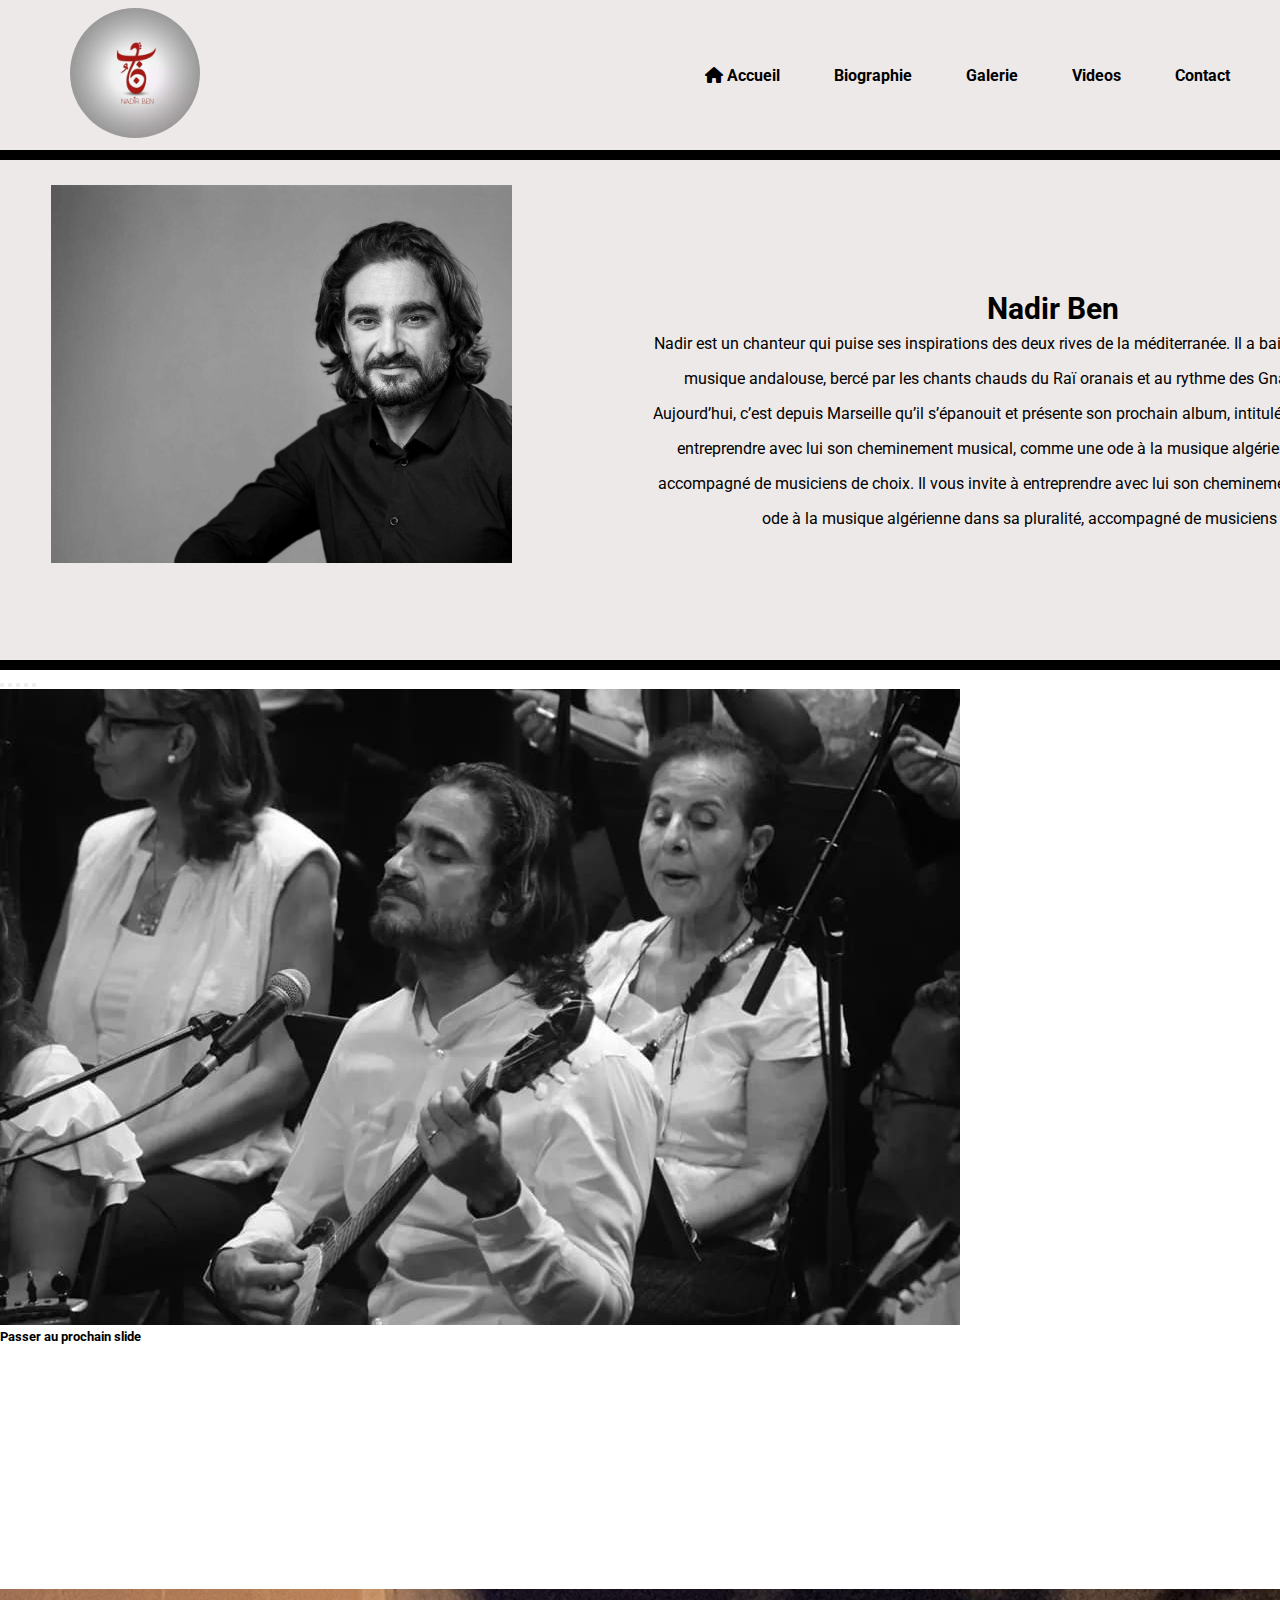
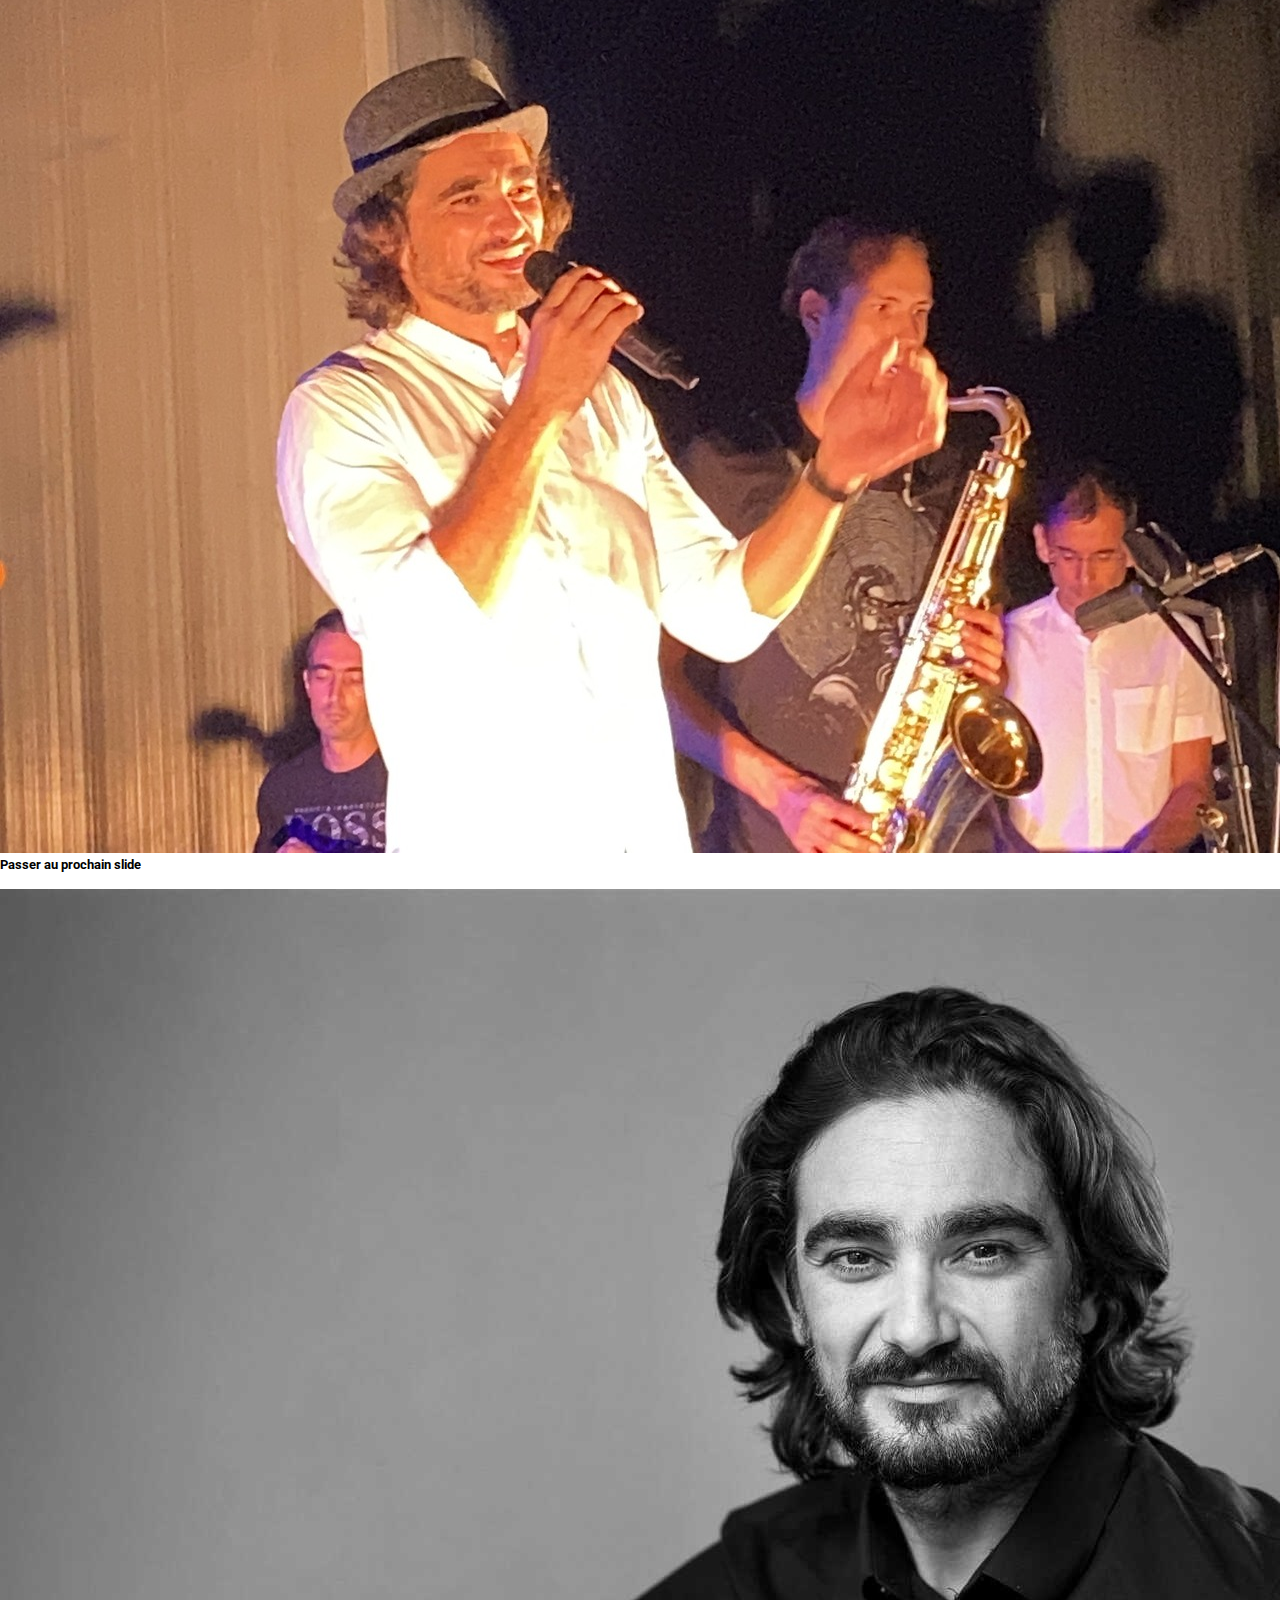
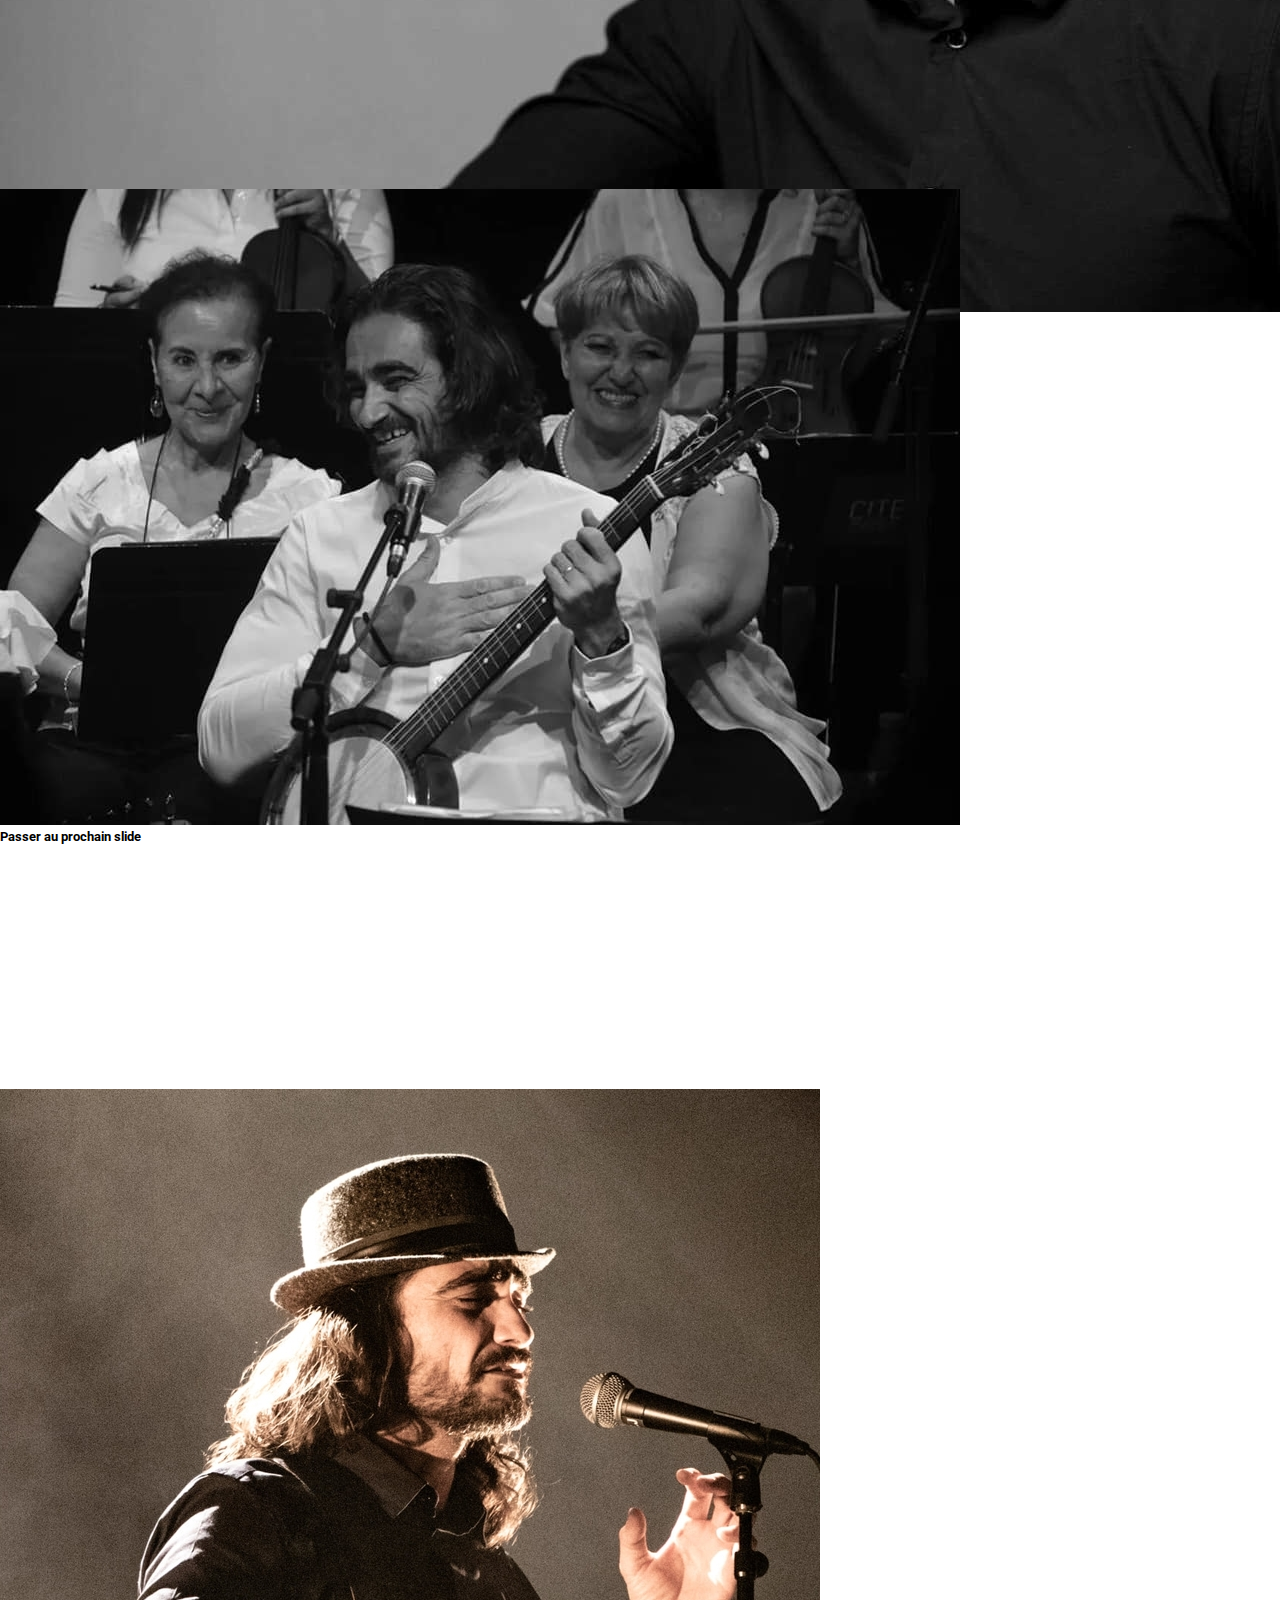
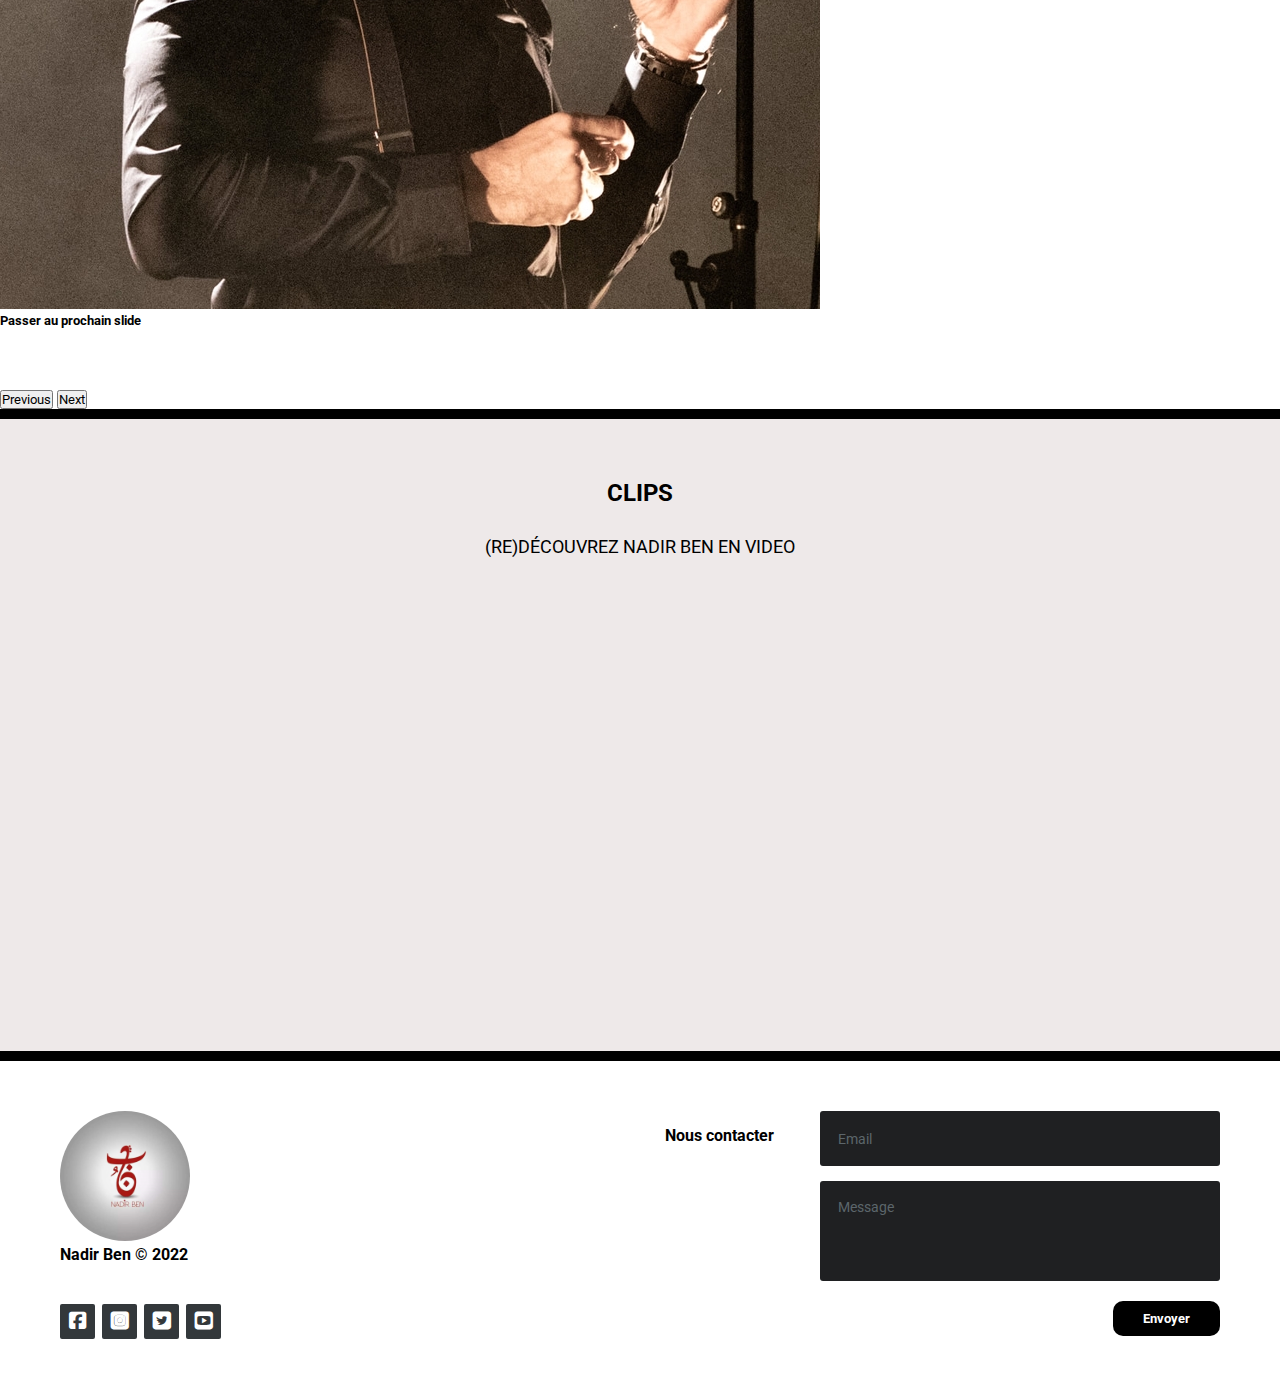
<file: index.html>
<!DOCTYPE html>
<html lang="fr">
    <head>
        <meta charset="UTF-8">
        <meta name="viewport" content="width=device-width, initial-scale=1.0"> 
        <title>Fan site </title>
        <link rel="stylesheet" href="https://cdnjs.cloudflare.com/ajax/libs/font-awesome/6.2.0/css/all.min.css">  <!-- liens pour telecharger les icons-->                           
        <link rel="stylesheet" href="fansite.css">
        <link href="https://cdn.jsdelivr.net/npm/bootstrap@5.0.2/dist/css/bootstrap.min.css" rel="stylesheet" integrity="sha384-EVSTQN3/azprG1Anm3QDgpJLIm9Nao0Yz1ztcQTwFspd3yD65VohhpuuCOmLASjC" crossorigin="anonymous">
        <script src="https://cdn.jsdelivr.net/npm/bootstrap@5.0.2/dist/js/bootstrap.bundle.min.js" integrity="sha384-MrcW6ZMFYlzcLA8Nl+NtUVF0sA7MsXsP1UyJoMp4YLEuNSfAP+JcXn/tWtIaxVXM" crossorigin="anonymous"></script>


    </head>
    <body>
        <header role="header" >
            <div id="logo_20">
                <img id="logo" src="img/logoben.jpg" alt="nadir" >

            </div>   
        
            <div class="m-right">
                <a href="file:///C:/Users/AA/Bureau/github/page%20fan/index.html" class="m-link"><i class="fa-solid fa-house"></i> Accueil</a>
                <a href="file:///C:/Users/AA/Bureau/github/page%20fan/biographie.html" class="m-link"><i class=""></i>Biographie</a>
                <a href="file:///C:/Users/AA/Bureau/github/page%20fan/galerie.html" class="m-link"><i class=""></i> Galerie</a>
                <a href="file:///C:/Users/AA/Bureau/github/page%20fan/videos.html" class="m-link"><i class=""></i> Videos</a>
                <a href="#Nous contacter" class="m-link"><i class=""></i> Contact</a>
            </div>
    
        </header>
      
        <main>

        <div id="ligne-noir"></div>   <!--ligne noire -->
<!--#######################    PRENSTATION + PHOTO ####################################-->
            <section role="block_2">
                <div class="blockpresentation">
                    <div class="m-left1">
                        <img src="img/pic3.jpg" alt="decoration" id="nadirphoto">
                    </div>
                    <div class="m-right1">
                        <div class="m-right11">
                            <div class="nadirtitre1">
                            <p><strong>Nadir Ben </strong></p>
                            </div>
                            <p>Nadir est un chanteur qui puise ses inspirations des deux rives de la méditerranée. 
                              Il a baigné dans l’héritage de la musique andalouse, bercé par les chants chauds du Raï oranais et au rythme
                              des Gnawas nord-africains. Aujourd’hui, c’est depuis Marseille qu’il s’épanouit et présente son prochain album,
                              intitulé Maturity. Il vous invite à entreprendre avec lui son cheminement musical, 
                              comme une ode à la musique algérienne dans sa pluralité, accompagné de musiciens de choix.
                             Il vous invite à entreprendre avec lui son cheminement musical, comme une ode à la musique algérienne dans sa pluralité,
                              accompagné de musiciens de choix.
                            </p>
                        </div>
                    </div>

                </div>  
            </section>

        <div id="ligne-noir"></div>   <!--ligne noire -->

<!--################################ SLIDE PHOTOS  ####################################-->

  <div id="carouselExampleCaptions" class="carousel slide" data-bs-ride="false">
    <div class="carousel-indicators">
      <button type="button" data-bs-target="#carouselExampleCaptions" data-bs-slide-to="0" class="active" aria-current="true" aria-label="Slide 1"></button>
      <button type="button" data-bs-target="#carouselExampleCaptions" data-bs-slide-to="1" aria-label="Slide 2"></button>
      <button type="button" data-bs-target="#carouselExampleCaptions" data-bs-slide-to="2" aria-label="Slide 3"></button>
      <button type="button" data-bs-target="#carouselExampleCaptions" data-bs-slide-to="3" aria-label="Slide 4"></button>
      <button type="button" data-bs-target="#carouselExampleCaptions" data-bs-slide-to="4" aria-label="Slide 5"></button>
    
 
    </div>
    <div class="carousel-inner">

      <div class="carousel-item active">
        <img src="img/pic6.jpg" class="d-block w-100" alt="...">
        <div class="carousel-caption d-none d-md-block">
          <h5>Passer au prochain slide</h5>
          <p></p>
        </div>
      </div>

      <div class="carousel-item">
        <img src="img/pic4.jpg" class="d-block w-100" alt="...">
        <div class="carousel-caption d-none d-md-block">
          <h5>Passer au prochain slide</h5>
          
        </div>
      </div>

      <div class="carousel-item">
        <img src="img/pic3.jpg" class="d-block w-100" alt="...">
        <div class="carousel-caption d-none d-md-block">
          <h5>Passer au prochain slide</h5>
         
        </div>
      </div>

      <div class="carousel-item">
        <img src="img/pic5.jpg" class="d-block w-100" alt="...">
        <div class="carousel-caption d-none d-md-block">
          <h5>Passer au prochain slide</h5>
      
        </div>
      </div>

      <div class="carousel-item">
        <img src="img/pic7.jpg" class="d-block w-100" alt="...">
        <div class="carousel-caption d-none d-md-block">
          <h5>Passer au prochain slide</h5>
    
        </div>
      </div>
    

    </div>
    <button class="carousel-control-prev" type="button" data-bs-target="#carouselExampleCaptions" data-bs-slide="prev">
      <span class="carousel-control-prev-icon" aria-hidden="true"></span>
      <span class="visually-hidden">Previous</span>
    </button>
    <button class="carousel-control-next" type="button" data-bs-target="#carouselExampleCaptions" data-bs-slide="next">
      <span class="carousel-control-next-icon" aria-hidden="true"></span>
      <span class="visually-hidden">Next</span>
    </button>
  </div>

<!--#####################################  REDECOUVERTE AVEC videos youtube ################################################-->
        <div id="ligne-noir"></div>   
        <section id="block_5">
            <div id="block_5_titre">
                <h2>CLIPS</h2>
                <p>
                  (RE)DÉCOUVREZ NADIR BEN EN VIDEO
                </p>
            </div>
            <div id="videos">
                <div id="video_element">
                    <div class="video">
                        <iframe src="https://www.youtube.com/embed/QkYzQWNyO1U" title="Nadir Ben - ZINE EL 3AMAMA  زين العمامة (Official video) (2022)" frameborder="0" allow="accelerometer; autoplay; clipboard-write; encrypted-media; gyroscope; picture-in-picture" allowfullscreen></iframe>
                    </div>

                    <div class="video">
                      <iframe  src="https://www.youtube.com/embed/HzSzR7PVcVg" title="YouTube video player" frameborder="0" allow="accelerometer; autoplay; clipboard-write; encrypted-media; gyroscope; picture-in-picture" allowfullscreen></iframe>
                    </div>

                    <div class="video">
                      <iframe  src="https://www.youtube.com/embed/uoEJqsOQBD8" title="Nadir Ben - Sallou صلّو ( Official Video ) [2021]" frameborder="0" allow="accelerometer; autoplay; clipboard-write; encrypted-media; gyroscope; picture-in-picture" allowfullscreen></iframe>
                    </div>

                </div>
            </div>
        </section>

        <div id="ligne-noir"></div>  
        <!--####################### footer CONTACT ##################""""""-->
        
        <footer class="footer-distributed">
          <div class="footer-left">
            <span><img id="logo" src="img/logoben.jpg" alt="logo"></span>
          
            <p class="footer-company-name">Nadir Ben © 2022</p>
            <div class="footer-icons">
              
                <a href="https://www.facebook.com/nadirbenmusic/" target="_blank"><i class="fa-brands fa-square-facebook"></i></a>
                <a href="https://www.instagram.com/benmansour_nadir/?fbclid=IwAR2FIMyJxH2l30YJsrL1IvwLQzvFI8ENbQ4OFqbkJS1SCjyouAxAJ7YZtx8" target="_blank"><i class="fas fa-brands fa-square-instagram"></i></a>
                <a href="https://mobile.twitter.com/benmansournadir" target="_blank"><i class="fas fa-brands fa-square-twitter"></i></a>
                <a href="https://www.youtube.com/c/NadirBenmansour" target="_blank"><i class="fas fa-brands fa-square-youtube"></i></a>
            
            </div>
          </div>
          <div class="footer-right">
            <p>Nous contacter<a name="Nous contacter"></a></p>
            <form action="a.benkhelfallah@gmail.com" method="post">
              <input type="text" name="email" placeholder="Email">
              <textarea name="message" placeholder="Message"></textarea>
              <button>Envoyer</button>
            </form>
          </div>
        </footer>
        
        </main>
    </body>
</html>
</file>
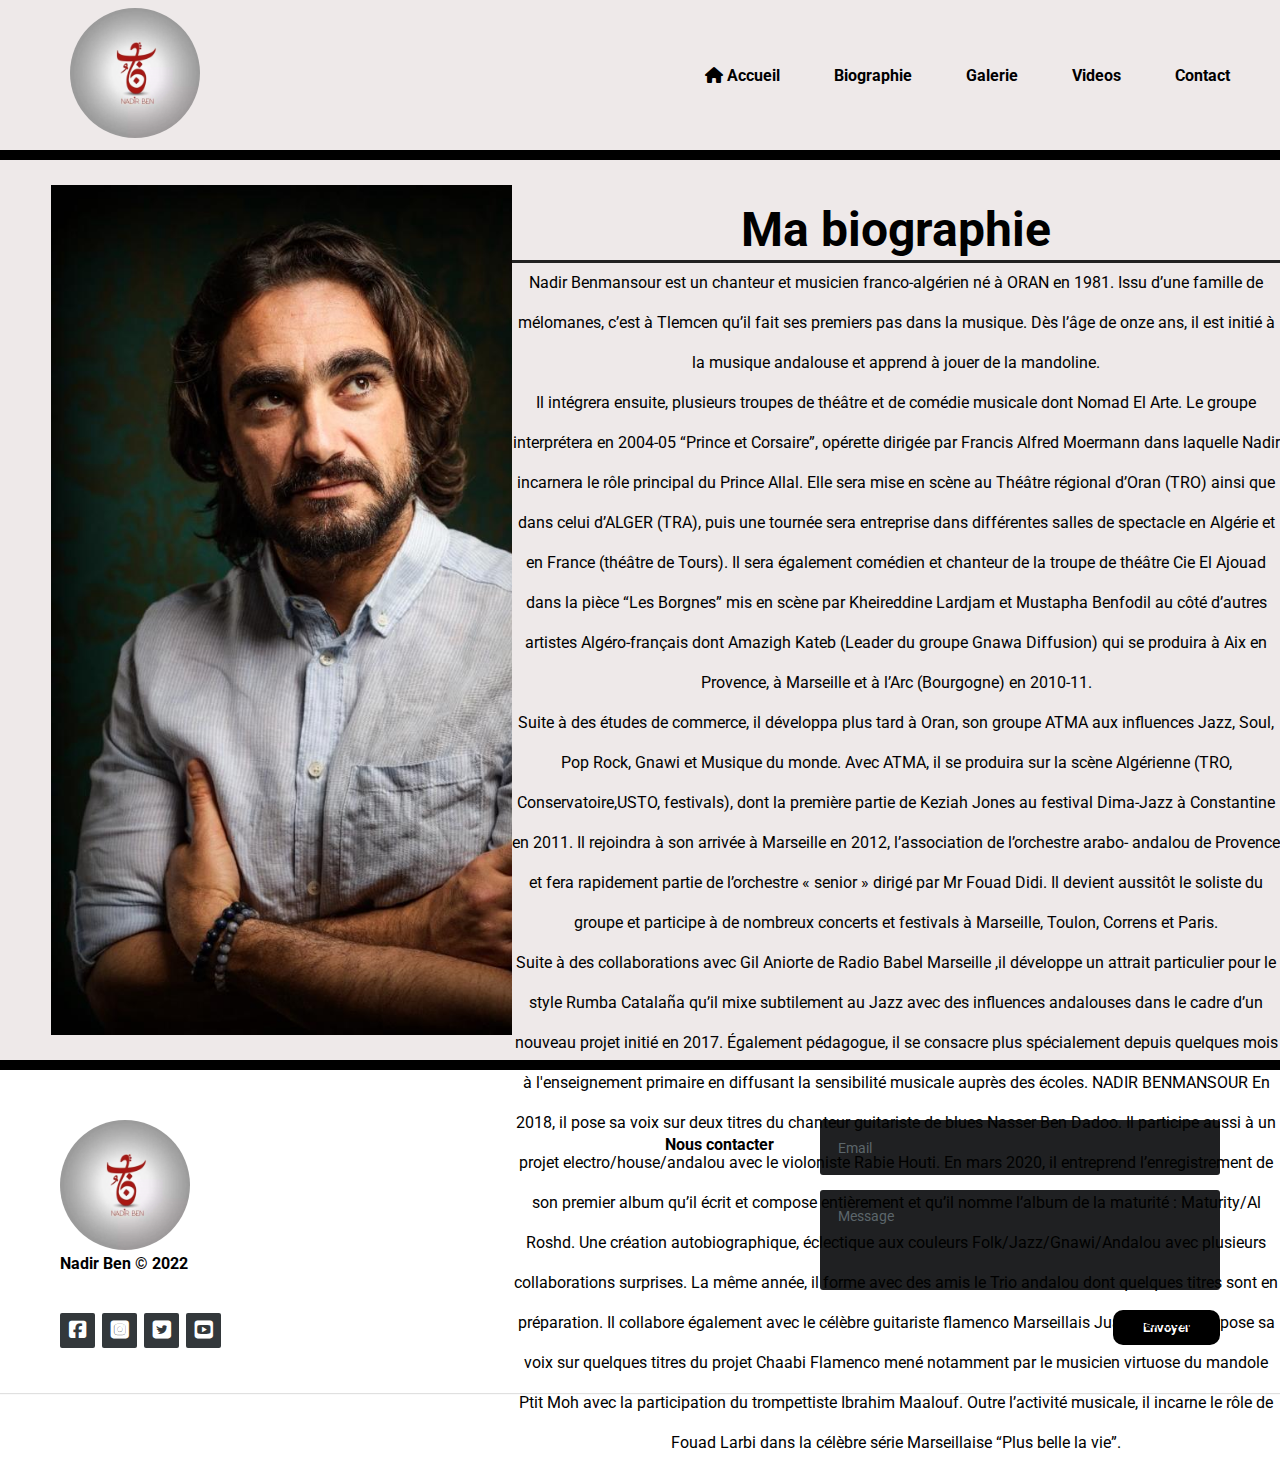
<file: biographie.html>
<!DOCTYPE html>
<html lang="fr">
    <head>
        <meta charset="UTF-8">
        <meta name="viewport" content="width=device-width, initial-scale=1.0"> 
        <title>Biographie fan site </title>
        <link rel="stylesheet" href="https://cdnjs.cloudflare.com/ajax/libs/font-awesome/6.2.0/css/all.min.css">  <!-- liens pour telecharger les icons-->                           
        <link rel="stylesheet" href="fansite.css">
        <link href="https://cdn.jsdelivr.net/npm/bootstrap@5.0.2/dist/css/bootstrap.min.css" rel="stylesheet" integrity="sha384-EVSTQN3/azprG1Anm3QDgpJLIm9Nao0Yz1ztcQTwFspd3yD65VohhpuuCOmLASjC" crossorigin="anonymous">
        <script src="https://cdn.jsdelivr.net/npm/bootstrap@5.0.2/dist/js/bootstrap.bundle.min.js" integrity="sha384-MrcW6ZMFYlzcLA8Nl+NtUVF0sA7MsXsP1UyJoMp4YLEuNSfAP+JcXn/tWtIaxVXM" crossorigin="anonymous"></script>


    </head>
    <body>
        <header role="header" >
            <div id="logo_20">
                <img id="logo" src="img/logoben.jpg" alt="nadir" >

            </div>   
        
            <div class="m-right">
                <a href="file:///C:/Users/AA/Bureau/github/page%20fan/index.html" class="m-link"><i class="fa-solid fa-house"></i> Accueil</a>
                <a href="file:///C:/Users/AA/Bureau/github/page%20fan/biographie.html" class="m-link"><i class=""></i>Biographie</a>
                <a href="file:///C:/Users/AA/Bureau/github/page%20fan/galerie.html" class="m-link"><i class=""></i> Galerie</a>
                <a href="file:///C:/Users/AA/Bureau/github/page%20fan/videos.html" class="m-link"><i class=""></i> Videos</a>
                <a href="#Nous contacter" class="m-link"><i class=""></i> Contact</a>
            </div>
    
        </header>
        <div id="ligne-noir"></div>   <!--barre noire -->
        <section role="block_2">
            <div class="blockbio">
                <div class="m-bio1">
                    <img src="img/110.jpg" alt="bio" id="nadirphoto">
                </div>
                <div class="m-bio2">
                    <div class="biographie">
                        <div class="biotitre">
                        <p><strong>Ma biographie </strong></p>
                        </div>
                        <p>Nadir Benmansour est un chanteur et
                            musicien franco-algérien né à ORAN
                            en 1981. Issu d’une famille de
                            mélomanes, c’est à Tlemcen qu’il fait
                            ses premiers pas dans la musique.
                            Dès l’âge de onze ans, il est initié à la
                            musique andalouse et apprend à
                            jouer de la mandoline.</br>
                            Il intégrera ensuite, plusieurs troupes
                            de théâtre et de comédie musicale
                            dont Nomad El Arte. Le groupe
                            interprétera en 2004-05 “Prince et
                            Corsaire”, opérette dirigée par Francis
                            Alfred Moermann dans laquelle Nadir
                            incarnera le rôle principal du Prince
                            Allal. Elle sera mise en scène au
                            Théâtre régional d’Oran (TRO) ainsi
                            que dans celui d’ALGER (TRA), puis
                            une tournée sera entreprise dans
                            différentes salles de spectacle en
                            Algérie et en France (théâtre de
                            Tours). Il sera également comédien et
                            chanteur de la troupe de théâtre Cie
                            El Ajouad dans la pièce “Les Borgnes” mis en scène par Kheireddine Lardjam et
                            Mustapha Benfodil au côté d’autres artistes Algéro-français dont Amazigh Kateb (Leader
                            du groupe Gnawa Diffusion) qui se produira à Aix en Provence, à Marseille et à l’Arc
                            (Bourgogne) en 2010-11.</br>
                            Suite à des études de commerce, il développa plus tard à Oran, son groupe ATMA aux
                            influences Jazz, Soul, Pop Rock, Gnawi et Musique du monde. Avec ATMA, il se
                            produira sur la scène Algérienne (TRO, Conservatoire,USTO, festivals), dont la première
                            partie de Keziah Jones au festival Dima-Jazz à Constantine en 2011.
                            Il rejoindra à son arrivée à Marseille en 2012, l’association de l’orchestre arabo- andalou
                            de Provence et fera rapidement partie de l’orchestre « senior » dirigé par Mr Fouad Didi.
                            Il devient aussitôt le soliste du groupe et participe à de nombreux concerts et festivals à
                            Marseille, Toulon, Correns et Paris.</br>
                            Suite à des collaborations avec Gil Aniorte de Radio Babel Marseille ,il développe un
                            attrait particulier pour le style Rumba Catalaña qu’il mixe subtilement au Jazz avec des
                            influences andalouses dans le cadre d’un nouveau projet initié en 2017.
                            Également pédagogue, il se consacre plus spécialement depuis quelques mois à
                            l'enseignement primaire en diffusant la sensibilité musicale auprès des écoles.
                            NADIR BENMANSOUR
                            
                            En 2018, il pose sa voix sur deux titres du chanteur guitariste de blues Nasser Ben
                            Dadoo. Il participe aussi à un projet electro/house/andalou avec le violoniste Rabie Houti.
                            En mars 2020, il entreprend l’enregistrement de son premier album qu’il écrit et compose
                            entièrement et qu’il nomme l’album de la maturité : Maturity/Al Roshd. Une création
                            autobiographique, éclectique aux couleurs Folk/Jazz/Gnawi/Andalou avec plusieurs
                            collaborations surprises. La même année, il forme avec des amis le Trio andalou dont
                            quelques titres sont en préparation. Il collabore également avec le célèbre guitariste
                            flamenco Marseillais Juan Carmona et pose sa voix sur quelques titres du projet Chaabi
                            Flamenco mené notamment par le musicien virtuose du mandole Ptit Moh avec la
                            participation du trompettiste Ibrahim Maalouf.
                            Outre l’activité musicale, il incarne le rôle de Fouad Larbi dans la célèbre série
                            Marseillaise “Plus belle la vie”.
                        </p>
                    </div>
                </div>

            </div>  
        </section>
        <div id="ligne-noir"></div>   <!--barre noire -->
      









        <footer class="footer-distributed">
            <div class="footer-left">
              <span><img id="logo" src="img/logoben.jpg" alt="logo"></span>
            
              <p class="footer-company-name">Nadir Ben © 2022</p>
              <div class="footer-icons">
                
                  <a href="https://www.facebook.com/nadirbenmusic/" target="_blank"><i class="fa-brands fa-square-facebook"></i></a>
                  <a href="https://www.instagram.com/benmansour_nadir/?fbclid=IwAR2FIMyJxH2l30YJsrL1IvwLQzvFI8ENbQ4OFqbkJS1SCjyouAxAJ7YZtx8" target="_blank"><i class="fas fa-brands fa-square-instagram"></i></a>
                  <a href="https://mobile.twitter.com/benmansournadir" target="_blank"><i class="fas fa-brands fa-square-twitter"></i></a>
                  <a href="https://www.youtube.com/c/NadirBenmansour" target="_blank"><i class="fas fa-brands fa-square-youtube"></i></a>
              
              </div>
            </div>
            <div class="footer-right">
                <p>Nous contacter<a name="Nous contacter"></a></p>
              <form action="mailto:a.benkhelfallah@gmail.com" method="post">
                <input type="text" name="email" placeholder="Email">
                <textarea name="message" placeholder="Message"></textarea>
                <button>Envoyer</button>
              </form>
            </div>
          </footer>
    </body>
</html>
</file>
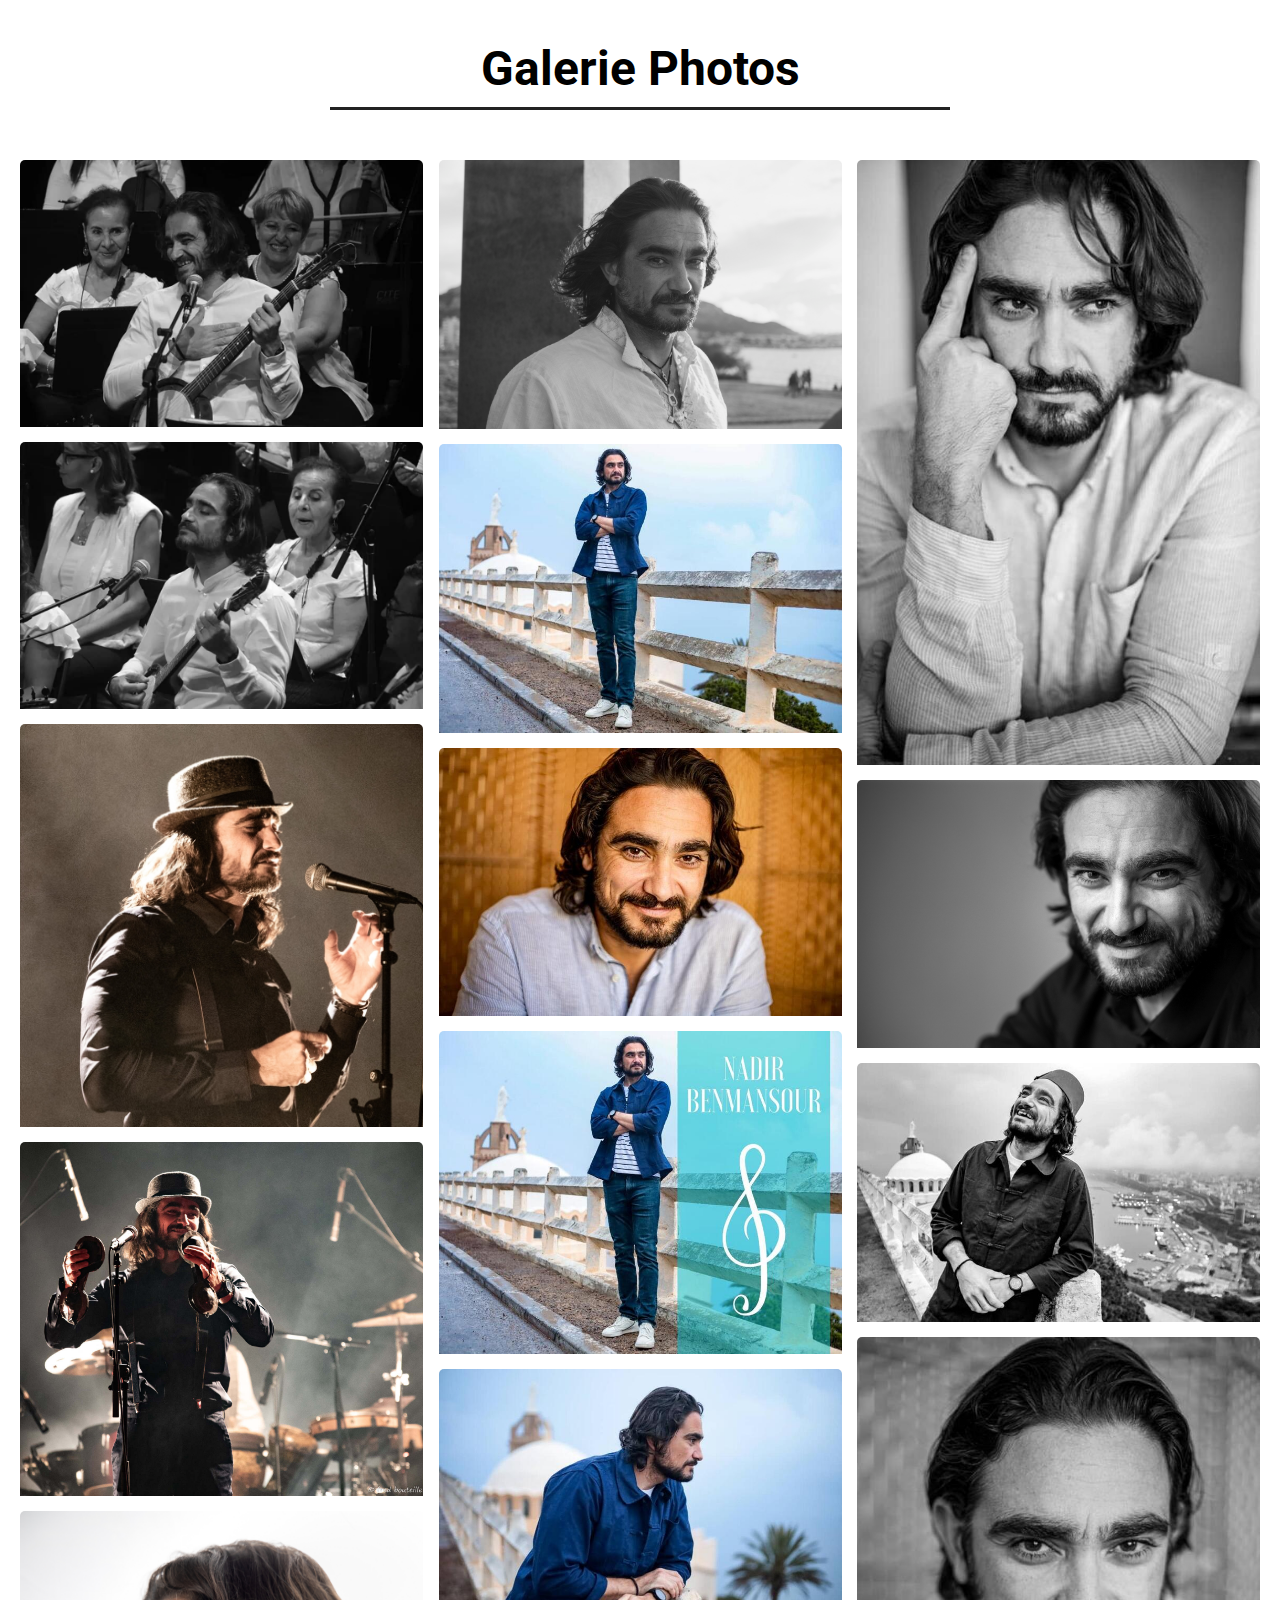
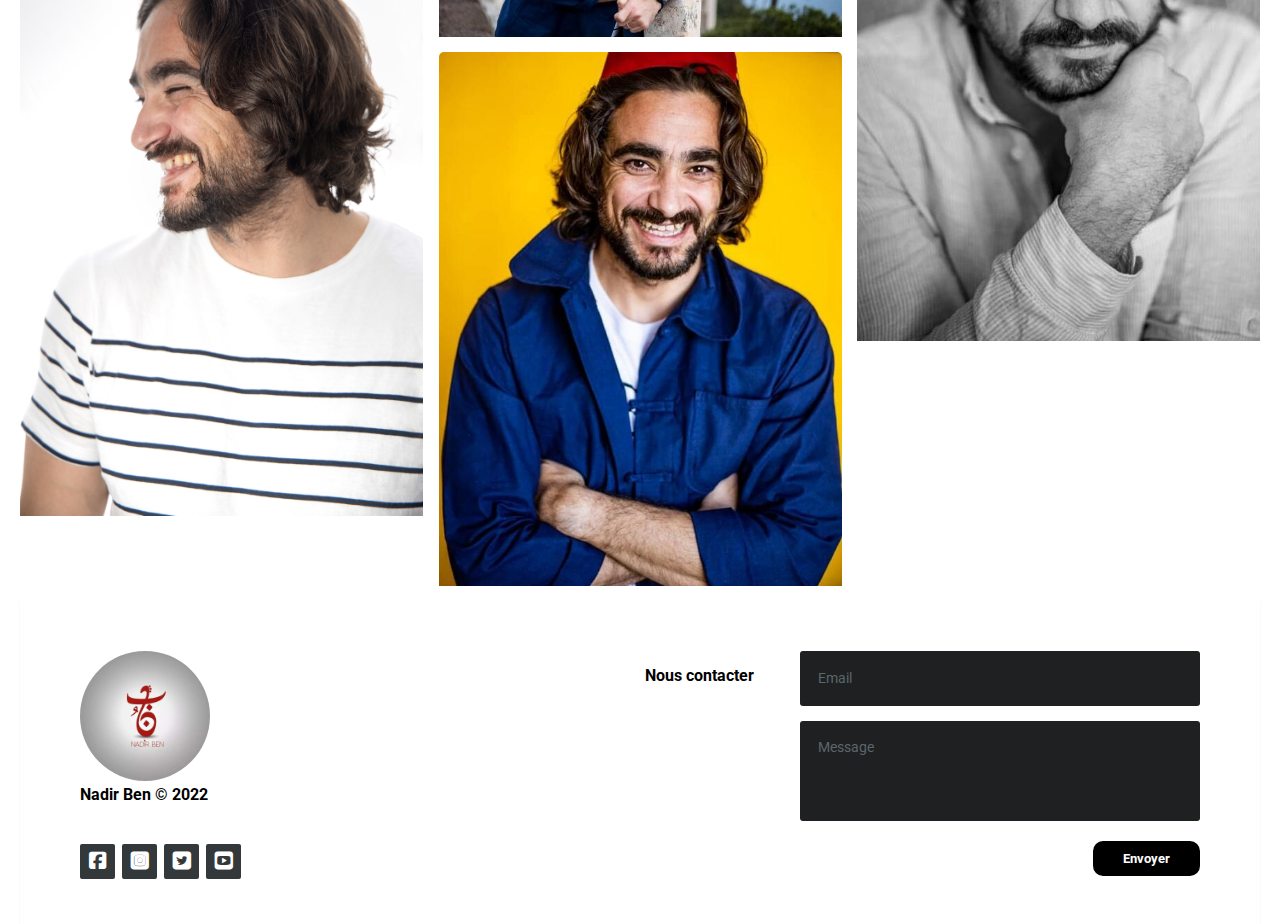
<file: galerie.html>
<!DOCTYPE html>
<html>
<head>
	<title>Galerie fan site</title>
	
  <link rel="stylesheet" href="https://cdnjs.cloudflare.com/ajax/libs/font-awesome/6.2.0/css/all.min.css">  <!-- liens pour telecharger les icons-->                           
  <link rel="stylesheet" href="fansite.css">
  <link href="https://cdn.jsdelivr.net/npm/bootstrap@5.0.2/dist/css/bootstrap.min.css" rel="stylesheet" integrity="sha384-EVSTQN3/azprG1Anm3QDgpJLIm9Nao0Yz1ztcQTwFspd3yD65VohhpuuCOmLASjC" crossorigin="anonymous">
  <script src="https://cdn.jsdelivr.net/npm/bootstrap@5.0.2/dist/js/bootstrap.bundle.min.js" integrity="sha384-MrcW6ZMFYlzcLA8Nl+NtUVF0sA7MsXsP1UyJoMp4YLEuNSfAP+JcXn/tWtIaxVXM" crossorigin="anonymous"></script>

</head>
<body>
  <div class="container">
    <div class="heading">
      <p><strong>Galerie Photos</strong></p>
    </div>
    <div class="box">
      
      <div class="dream">
        <img src="img/pic5.jpg">
         <img src="img/pic6.jpg">
          <img src="img/pic7.jpg">
           <img src="img/pic8.jpg">
            <img src="img/pic9.jpg">
            
      </div>

      <div class="dream">
        <img src="img/pic10.jpg">
         <img src="img/pic11.jpg">
          <img src="img/pic12.jpg">
          <img src="img/pic13.jpg">
           <img src="img/pic14.jpg">
            <img src="img/pic15.jpg">
            
      </div>

      <div class="dream">
        <img src="img/pic16.jpg">
        <img src="img/pic17.jpg">
         <img src="img/pic18.jpg">
         <img src="img/pic19.jpg">
         
      </div>
    </div>
    
    <footer class="footer-distributed">
      <div class="footer-left">
        <span><img id="logo" src="img/logoben.jpg" alt="logo"></span>
      
        <p class="footer-company-name">Nadir Ben © 2022</p>
        <div class="footer-icons">
          
            <a href="https://www.facebook.com/nadirbenmusic/" target="_blank"><i class="fa-brands fa-square-facebook"></i></a>
            <a href="https://www.instagram.com/benmansour_nadir/?fbclid=IwAR2FIMyJxH2l30YJsrL1IvwLQzvFI8ENbQ4OFqbkJS1SCjyouAxAJ7YZtx8" target="_blank"><i class="fas fa-brands fa-square-instagram"></i></a>
            <a href="https://mobile.twitter.com/benmansournadir" target="_blank"><i class="fas fa-brands fa-square-twitter"></i></a>
            <a href="https://www.youtube.com/c/NadirBenmansour" target="_blank"><i class="fas fa-brands fa-square-youtube"></i></a>
        
        </div>
      </div>
      <div class="footer-right">
        <p>Nous contacter </p>
        <form action="a.benkhelfallah@gmail.com" method="post">
          <input type="text" name="email" placeholder="Email">
          <textarea name="message" placeholder="Message"></textarea>
          <button>Envoyer</button>
        </form>
      </div>
    </footer>
    





  </div>

</body>
</html>
</file>
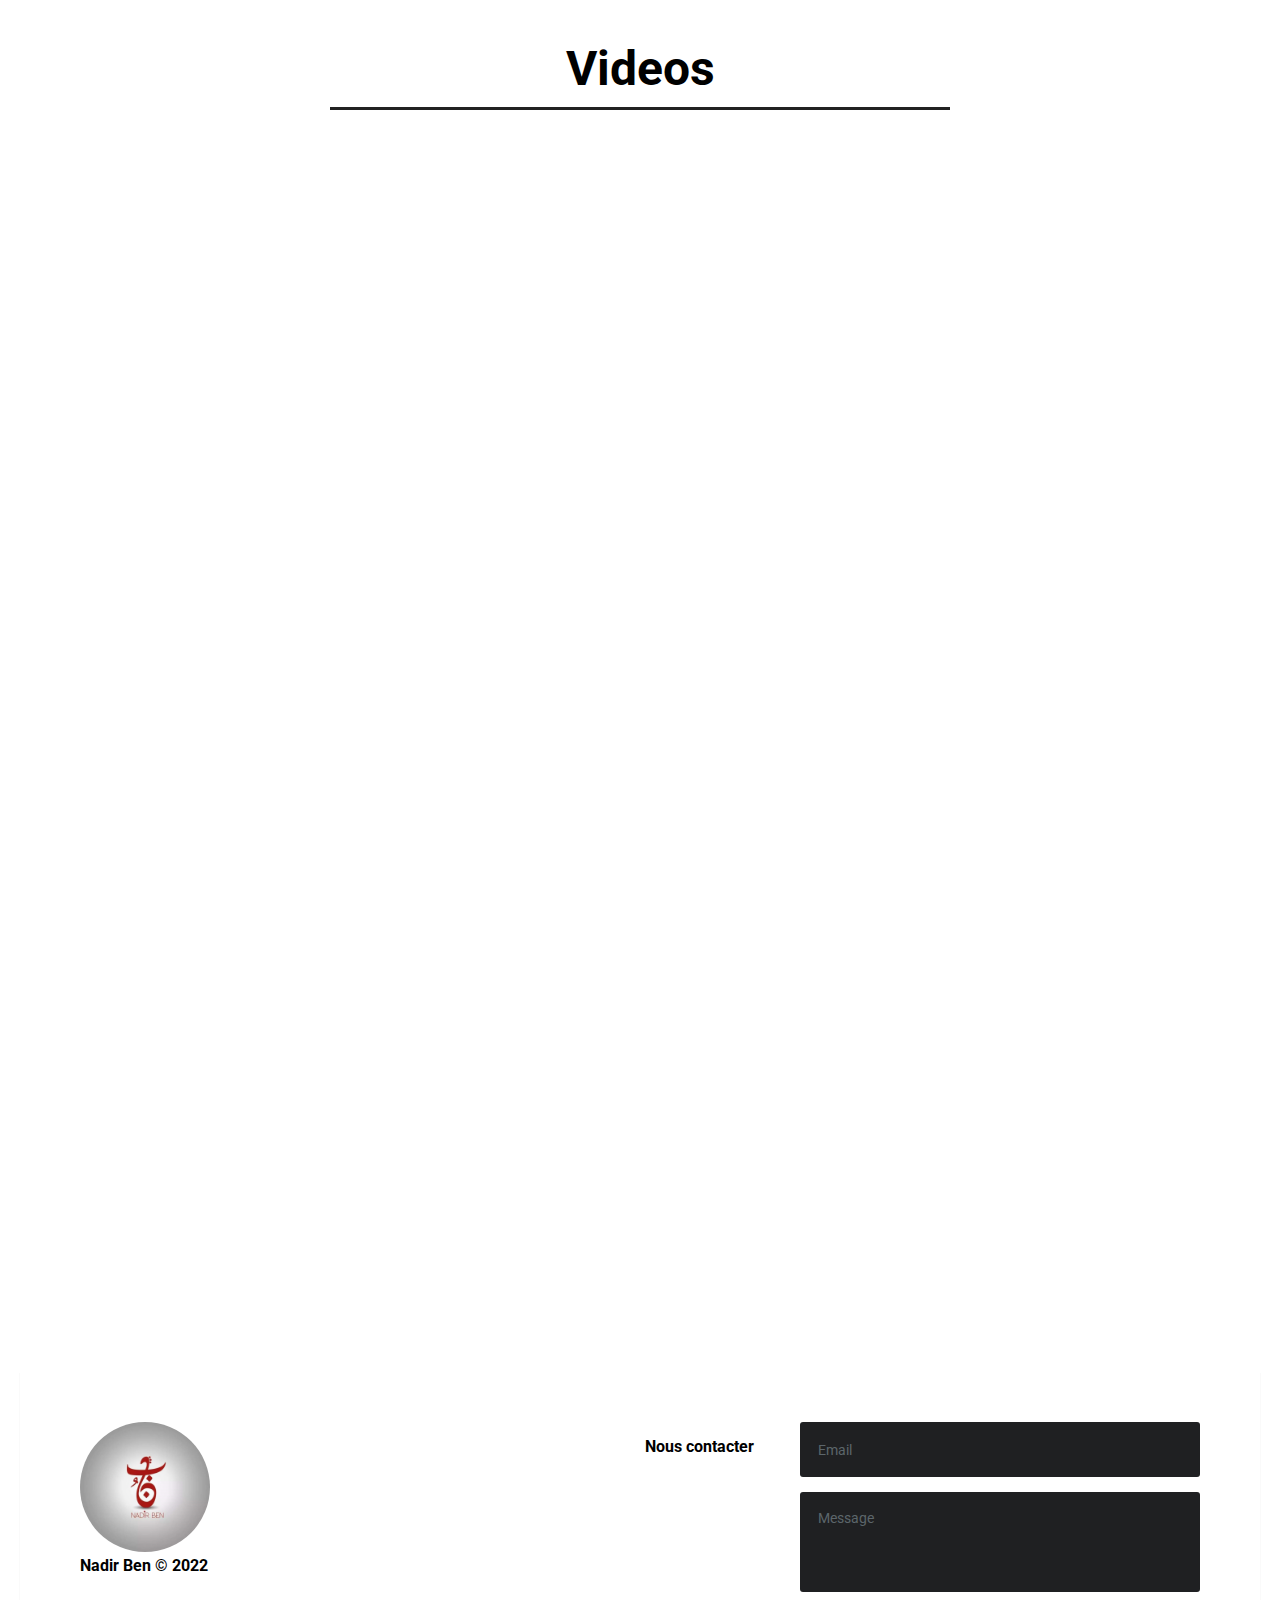
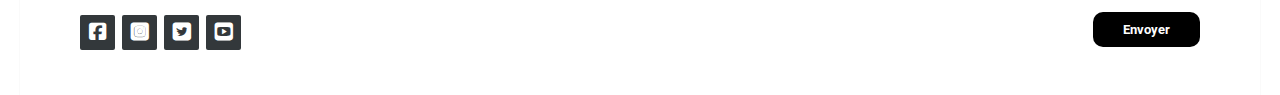
<file: videos.html>
<!DOCTYPE html>
<html>
<head>
	<title>Videos fan site</title>
	
  <link rel="stylesheet" href="https://cdnjs.cloudflare.com/ajax/libs/font-awesome/6.2.0/css/all.min.css">  <!-- liens pour telecharger les icons-->                           
  <link rel="stylesheet" href="fansite.css">
  <link href="https://cdn.jsdelivr.net/npm/bootstrap@5.0.2/dist/css/bootstrap.min.css" rel="stylesheet" integrity="sha384-EVSTQN3/azprG1Anm3QDgpJLIm9Nao0Yz1ztcQTwFspd3yD65VohhpuuCOmLASjC" crossorigin="anonymous">
  <script src="https://cdn.jsdelivr.net/npm/bootstrap@5.0.2/dist/js/bootstrap.bundle.min.js" integrity="sha384-MrcW6ZMFYlzcLA8Nl+NtUVF0sA7MsXsP1UyJoMp4YLEuNSfAP+JcXn/tWtIaxVXM" crossorigin="anonymous"></script>

</head>
<body>
  <div class="container">
    <div class="heading">
      <p><strong>Videos</strong></p>
    

    </div>
    <div id="pvideos">
        <div class="pagevideos">
      
            <div class="pvideo">
                <iframe width="1280" height="720" src="https://www.youtube.com/embed/QJGarqvsTTo" title="Oran Marseille - Eljoo ft Nadir Ben ft  Lakero - Cheb Khaled Remake" frameborder="0" allow="accelerometer; autoplay; clipboard-write; encrypted-media; gyroscope; picture-in-picture" allowfullscreen></iframe>
            </div>
            <div class="pvideo">
              <iframe width="560" height="315" src="https://www.youtube.com/embed/HzSzR7PVcVg" title="YouTube video player" frameborder="0" allow="accelerometer; autoplay; clipboard-write; encrypted-media; gyroscope; picture-in-picture" allowfullscreen></iframe>
            </div>
            <div class="pvideo">
                <iframe width="1280" height="720" src="https://www.youtube.com/embed/kKdS3lWqO7M" title=""Paese" Diana Saliceti ft  Nadir Benmansour (Diwan Concerts #3)" frameborder="0" allow="accelerometer; autoplay; clipboard-write; encrypted-media; gyroscope; picture-in-picture" allowfullscreen></iframe>
            </div>
            <div class="pvideo">
                <iframe width="1280" height="720" src="https://www.youtube.com/embed/e8WwPoIdgiU" title="Immigri Nasser Ben dadoo ft  Nadir Ben (bues/oriental/andaloussian fusion)" frameborder="0" allow="accelerometer; autoplay; clipboard-write; encrypted-media; gyroscope; picture-in-picture" allowfullscreen></iframe>
            </div> 
            <div class="pvideo">
                <iframe width="1280" height="720" src="https://www.youtube.com/embed/QkYzQWNyO1U" title="Nadir Ben - ZINE EL 3AMAMA  زين العمامة (Official video) (2022)" frameborder="0" allow="accelerometer; autoplay; clipboard-write; encrypted-media; gyroscope; picture-in-picture" allowfullscreen></iframe>
            </div>     
            <div class="pvideo">
                <iframe width="1280" height="720" src="https://www.youtube.com/embed/uoEJqsOQBD8" title="Nadir Ben - Sallou صلّو ( Official Video ) [2021]" frameborder="0" allow="accelerometer; autoplay; clipboard-write; encrypted-media; gyroscope; picture-in-picture" allowfullscreen></iframe>
            </div>   
          </div>
    </div>

    <footer class="footer-distributed">
      <div class="footer-left">
        <span><img id="logo" src="img/logoben.jpg" alt="logo"></span>
      
        <p class="footer-company-name">Nadir Ben © 2022</p>
        <div class="footer-icons">
          
            <a href="https://www.facebook.com/nadirbenmusic/" target="_blank"><i class="fa-brands fa-square-facebook"></i></a>
            <a href="https://www.instagram.com/benmansour_nadir/?fbclid=IwAR2FIMyJxH2l30YJsrL1IvwLQzvFI8ENbQ4OFqbkJS1SCjyouAxAJ7YZtx8" target="_blank"><i class="fas fa-brands fa-square-instagram"></i></a>
            <a href="https://mobile.twitter.com/benmansournadir" target="_blank"><i class="fas fa-brands fa-square-twitter"></i></a>
            <a href="https://www.youtube.com/c/NadirBenmansour" target="_blank"><i class="fas fa-brands fa-square-youtube"></i></a>
        
        </div>
      </div>
      <div class="footer-right">
        <p>Nous contacter </p>
        <form action="a.benkhelfallah@gmail.com" method="post">
          <input type="text" name="email" placeholder="Email">
          <textarea name="message" placeholder="Message"></textarea>
          <button>Envoyer</button>
        </form>
      </div>
    </footer>
    
  </div>
</body>
</html>
</file>
<file: fansite.css>
@import url('https://fonts.googleapis.com/css2?family=Roboto:wght@100;300;400;500;700;900&display=swap');
@import url('https://fonts.googleapis.com/css2?family=Lato:wght@100;300;400;700;900&display=swap');
@import url(https://fonts.googleapis.com/css?family=Roboto:400,500,300,700);

*{
    font-family: 'Roboto', sans-serif;
  
    margin: 0;padding: 0;
}


header{
    height: 150px;
    background: rgb(238, 233, 233);
    display: flex;
    justify-content: space-between;
    align-items: center;
}

#ligne-noir{
    height: 10px;
    background-color: black;
}
#logo_20{
    padding-left: 70px; 
}

#logo{   
    width: 130px;
    clip-path:ellipse(50% 50%);  
}

/*################# header.css #########"*/

.m-link{
    text-decoration: none;  /*enlever les soulignements des liens*/
    color: black;
    font-weight: 700;    /* grossir la police*/
    padding: 0px; margin: 0px 0px;  /*espacer 0px en haut et en bas et 15 px des cotés*/
    padding-right: 50px;   
}

.spikes {
    position: relative;
    background: #2c3e50;
    height: 50vh;
}
    
/*####################### block -2  presentation + photo #######################*/
.block_2{
  height: 2000px;
}
.blockpresentation { 
    height: 500px;
    width: 100%;
    display: flex;
    flex-direction: row;
    justify-content:space-evenly;   
}

.m-right1{       
    width: 60%;
    padding:1px;
    background: rgb(238, 233, 233);
    background-size: auto;
    color: black;

}

.nadirtitre1{
  text-align: center;
  font-size: 30px;
  
}
.m-right11{
  margin-left: 130px;
  margin-top: 130px;
  padding-left: 10px;
  width: 800px;
  text-align: center;
  line-height: 35px;
}

.m-left1{     /* block de photo profil nadir*/
    width: 40%;
    background: rgb(238, 233, 233);
}

#nadirphoto {     /*  photo profil nadir*/
    width: 70vh; 
    margin-left: 40px;
    margin-top: 25px;   
 }

 #ligne-noir{
  height: 10px;
  background-color: black;
}
/*######################SLIDE PHOTOS#################*/
.carousel-item{
  -webkit-background-size: cover;
  background-size: cover;
  background-position: center center;
  background-repeat: no-reapet;
  width: auto;
  height: 100vh;
}

 /*###############block videos#####################*/

 #block_5 {
  padding: 60px;
  background: rgb(238, 233, 233);
  background-size: auto;
  color: black; 
}

#block_5 h2 {  
    text-align: center;
}

#block_5 p {
  font-size: 1.1em;   
  text-align: center;
  margin: 30px;
}

#videos {
  width: 100%;
  flex-direction: row;
  justify-content: space-between;
}

#video_element {
  display: flex;
  justify-content: space-between;
}

iframe {
  border: 0px;
  width: 500px;
  height: 400px;
}


/*################### FOOTER  contact #########################""*/

.footer-distributed {
  background: white;
  box-shadow: 0 1px 1px 0 rgba(0, 0, 0, 0.12);
  box-sizing: border-box;
  width: 100%;
  font: bold 16px sans-serif;
  text-align: left;
  padding: 50px 60px 40px;
  overflow: hidden;
}

/* Footer left */
.footer-distributed .footer-left {
  float: left;
}


.footer-left span {
    width: 20%;
}

/* Footer links */
.footer-distributed .footer-links {
  color: black;
  margin: 0 0 10px;
  padding: 0;
}

.footer-distributed .footer-links a {
  display: inline-block;
  line-height: 1.8;
  text-decoration: none;
  color: inherit;
}

/* Footer social icons */
.footer-distributed .footer-icons {
  margin-top: 40px;
}

.footer-distributed .footer-icons a {
  display: inline-block;
  width: 35px;
  height: 35px;
  cursor: pointer;
  background-color: #33383b;
  border-radius: 2px;

  font-size: 20px;
  color: #ffffff;
  text-align: center;
  line-height: 35px;

  margin-right: 3px;
  margin-bottom: 5px;
}

/* Footer Right */

.footer-distributed .footer-right {
  float: right;
}

.footer-distributed .footer-right p {
  display: inline-block;
  vertical-align: top;
  margin: 15px 42px 0 0;
  color: black;
}

/*  contact  */

.footer-distributed form {
  display: inline-block;
}

.footer-distributed form input,
.footer-distributed form textarea {
  display: block;
  border-radius: 3px;
  box-sizing: border-box;
  background-color: #1f2022;
  box-shadow: 0 1px 0 0 rgba(255, 255, 255, 0.1);
  border: none;
  resize: none;
  font: inherit;
  font-size: 14px;
  font-weight: normal;
  color: #5c666b;

  width: 400px;
  padding: 18px;
}

.footer-distributed ::-webkit-input-placeholder {
  color: #5c666b;
}

.footer-distributed ::-moz-placeholder {
  color: #5c666b;
  opacity: 1;
}

.footer-distributed :-ms-input-placeholder {
  color: #5c666b;
}

.footer-distributed form input {
  height: 55px;
  margin-bottom: 15px;
}

.footer-distributed form textarea {
  height: 100px;
  margin-bottom: 20px;
}

.footer-distributed form button {
  border-radius: 10px;
  background-color: black;
  color: #ffffff;
  border: 0;
  padding: 10px 30px;
  font-weight: bold;
  float: right;
}


@media (max-width: 1000px) {
  .footer-distributed {
    font: bold 14px sans-serif;
  }

  .footer-distributed .footer-company-name {
    font-size: 12px;
  }

  .footer-distributed form input,
  .footer-distributed form textarea {
    width: 250px;
  }

  .footer-distributed form button {
    padding: 10px 35px;
  }
}

@media (max-width: 800px) {
  .footer-distributed {
    padding: 30px;
  }

  .footer-distributed .footer-left,
  .footer-distributed .footer-right {
    float: none;
    max-width: 300px;
    margin: 0 auto;
  }

  .footer-distributed .footer-left {
    margin-bottom: 40px;
  }

  .footer-distributed form {
    margin-top: 30px;
  }

  .footer-distributed form {
    display: block;
  }

  .footer-distributed form button {
    float: none;
  }
}


/*   ###########################       Page3 Galerie  #############################"   */

.container{
  display: flex;
  flex-direction: column;
  justify-content: center;
  align-items: center;
  text-align: center;
  margin: 40px 20px 0 20px;
}

.container .heading{
  width: 50%;
  padding-bottom: 50px;
}
.container .heading p{
  font-size: 3em;
  padding-bottom: 10px;
  border-bottom: 3px solid #222;
  
}



.container .box{
 display: flex;
 flex-direction: row;
 justify-content: space-between;
}

.container .box .dream{
  display: flex;
  flex-direction: column;
  width: 32.5%;
}

.container .box .dream img{
  width: 100%;
  padding-bottom: 15px;
  border-radius: 5px;
}


@media only screen and (max-width: 769px){
    .container .box{
   flex-direction: column;
  }

.container .box .dream{
  width: 100%;
}

}
@media only screen and (max-width: 643px){
.container .heading{
  width: 100%;
}
.container .heading h3{
  font-size: 1em;
}

}

/*################################# PAGE 2 Biographie  #####################################*/



.blockbio { 
  height: 100vh;
  width: 100%;
  display: flex;
  flex-direction: row;
  justify-content:space-evenly;   
}
.nadirtitre1{
  text-align: center;
  font-size: 30px;
  
}
.m-bio2{
  margin-left: 0px;
  margin-top: 0px;
  padding-left: 0px;
  width: 70%;
  text-align: center;
  line-height: 40px;
  background: rgb(238, 233, 233);
}

.m-bio1{     /* block de photo profil nadir*/
    width: 40%;
    background: rgb(238, 233, 233);
}

#nadirphoto {     /*  photo profil nadir*/
    width: 63vh; 
    margin-left: 51px;
    margin-top: 25px; 
   }  

   .biotitre{
      font-size: 3em;
      padding-bottom: 10px;
      border-bottom: 3px solid #222;
    
   }
   .biographie{
    margin-top: 50px;
   }

   /*######################*/
  

  .pagevideos {
    width: 100%;
    flex-direction: row;
    justify-content: space-between;
    display: flex;
    flex-wrap: wrap;

  
   
  }
  
  iframe {
    border: 0px;
    width: 500px;
    height: 400px;
  }
</file>
